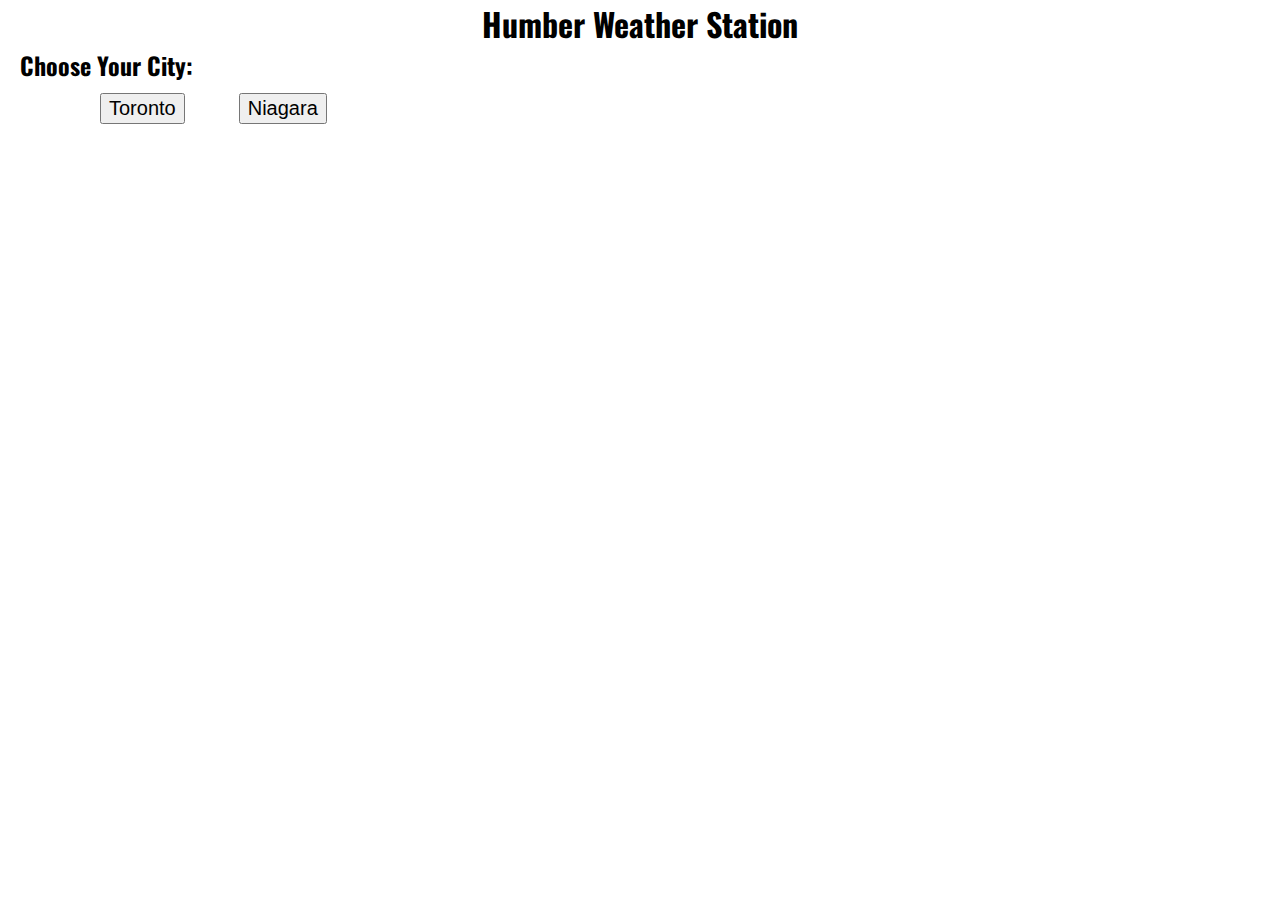
<file: API-weather_fetch/JS-Assign-5-APIs.html>
<!DOCTYPE html>
<html lang="en">

<head>
	<meta charset="utf-8">
	<title>Assignment 5</title>
	<link rel="stylesheet" type="text/css" href="a5-apis.css" />
	<script src="index.js"></script>

</head>

<body>

	<h1>Humber Weather Station</h1>

	<!-- BUTTON BOX -->
	<div id="choose_box">
		<h2>Choose Your City:</h2>
		<div id="buttons">
			<button id="Toronto">Toronto</button>
			<button id="Niagara">Niagara</button>
		</div>
	</div>

	<!-- OUTPUT SECTION -->
	<section id="output">
		<!-- CITY NAME (3.a) AND WEATHER ICON (3.d)-->
		<h3>
			<span id="location"></span>
			Local Weather:
			<span id="icon"></span>
		</h3>

		<!-- TEMPERATURE (3.b) -->
		<p>Current temperature:
			<span id="temperature" class="displayText"></span>
		</p>

		<!-- CONDITIONS (3.c) -->
		<p>Current conditions:
			<span id="conditions" class="displayText"></span>
		</p>

		<!-- A FIFTH PROPERTY OF YOUR CHOOSING (3.e) -->
		<!--<p>
                ADD YOUR OWN MARKUP HERE. YOU MAY PLACE IT ANYWHERE ON THE PAGE THAT YOU FEEL IS APPROPRIATE.
            </p>-->
		<p>Sunrise Time:
			<span id="sunrise" class="displayText"></span>
		</p>



	</section>

</body>

</html>
</file>
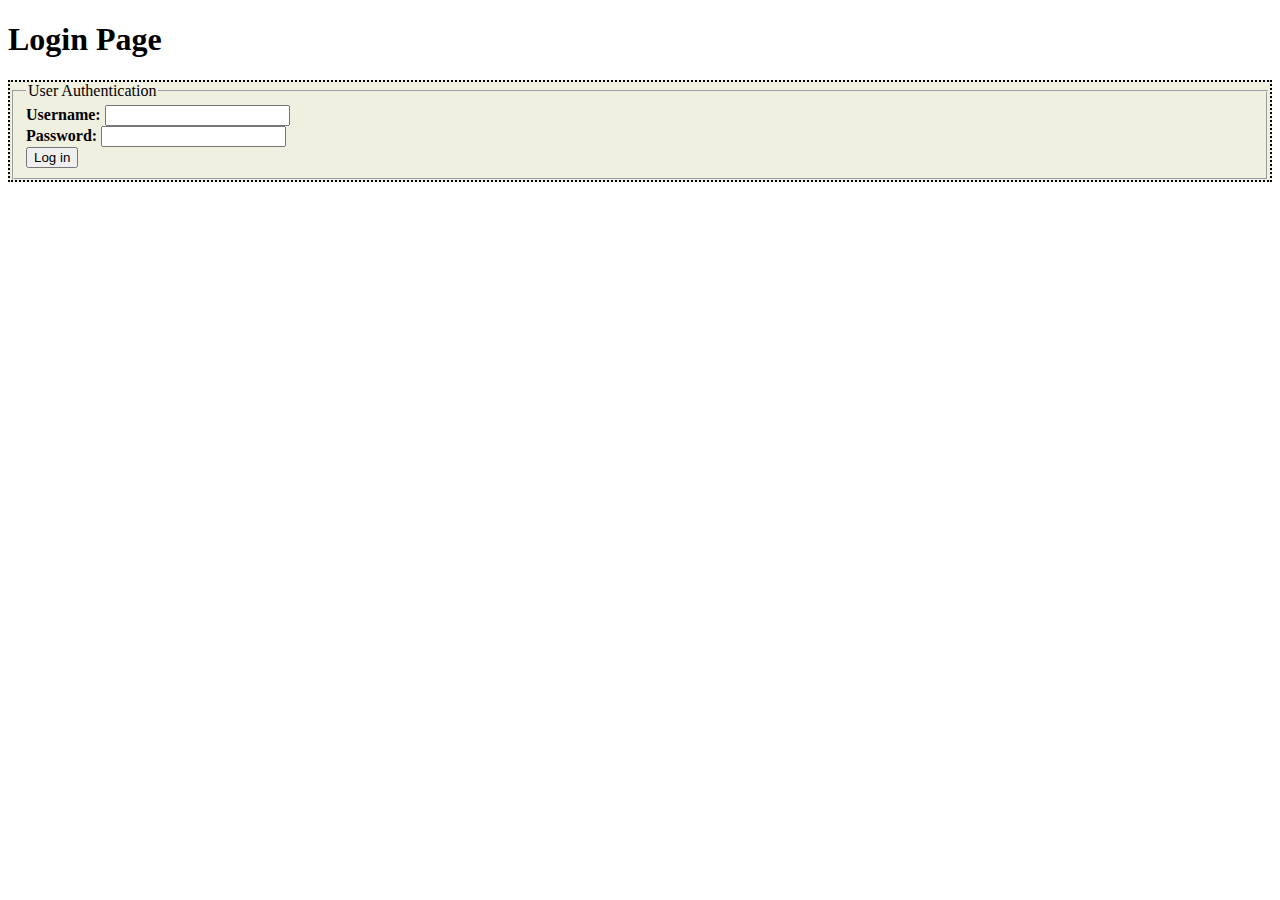
<file: Coding Standards/JSlab2.html>
<!DOCTYPE html>
<html lang="en">
<head>
    <meta charset="UTF-8">
    <meta http-equiv="X-UA-Compatible" content="IE=edge">
    <meta name="viewport" content="width=device-width, initial-scale=1.0">
    <title>Document</title>
    <link rel="stylesheet" href="./Lab2.css">
    <script src="./Lab2.js"></script>
</head>
<body>
    <h1>Login Page</h1>

    <div id="login">
        <Form name="Login" action="#" method="get">
            <fieldset>
    <legend>User Authentication</legend>
    
        
            <div>
                
                <label for="username"><b>Username:</b></label>
                <input type="text" name="username" id="login__username">
            </div>
           <div>
                <label for="password"><b>Password:</b></label>
                <input type="password" name="password" id="login__password">
           </div>
           <div>
            <button type="submit">Log in</button>
           </div>
        
        </fieldset>
    
        </Form>
    
    </div>
        <div id="login__output">
            <div >
                User Name: <span id="login__username_red"></span>
            </div>
            <div >
                Password: <span id="login__password_red"></span>
            </div>
           
        </div>
    
</body>
</html>
</file>
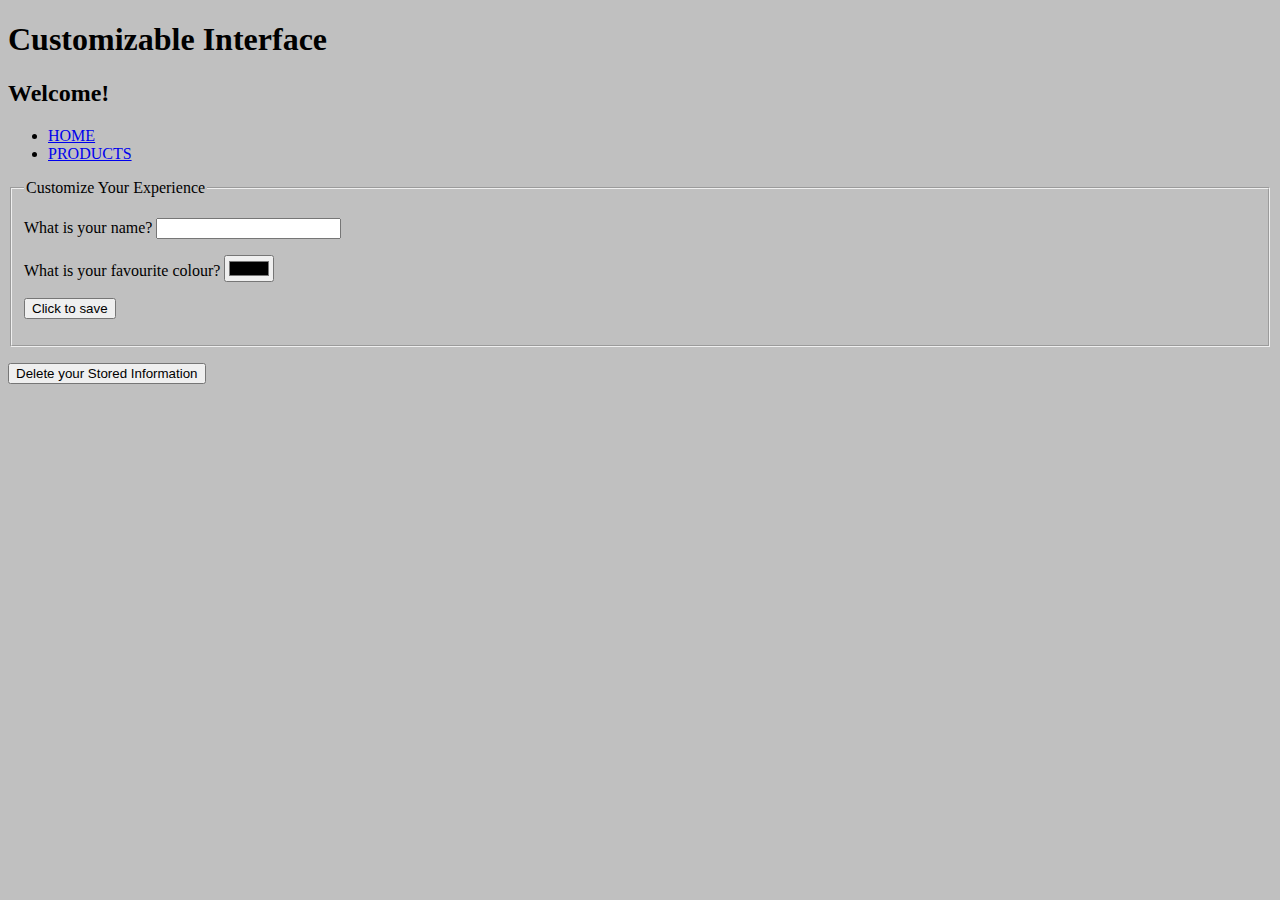
<file: Customised UI/lab9.html>
<!DOCTYPE HTML>
<html lang="en">
<head>
	<meta charset="utf-8" />
	<title>Storing Data</title>
	<style>body{background:#c0c0c0;}</style>
</head>

<body>
	<h1>Customizable Interface</h1>

<!-- WELCOME BOX -->
	<div id="output">
		<h2 id="newMsgBox">Welcome!</h2>
		<nav>
			<ul>
				<li><a href="lab9.html">HOME</a></li>
				<li><a href="products.html">PRODUCTS</a></li>
			</ul>
		</nav>
	</div>

<!--USER PREFERENCES FORM-->
	<form name="infoForm" action="#" method="get">
		<fieldset>
			<legend>Customize Your Experience</legend>
		
			<!--GET USER NAME-->
			<p>
				<label for="inName" >What is your name?</label>
				<input type="text" id="inName" name="f_name"/>
			</p>
		
			<!-- GET COLOUR-->
			<p>
				<label for="inColor" >What is your favourite colour? </label>
				<input type="color" id="inColor" name="f_color" />
			</p>
			
			<p>
				<input type="submit" value="Click to save" />
			<p>
		</fieldset>
	</form>

<!--DELETE COOKIES-->
	<p><input type="button" id="btnDel" value="Delete your Stored Information" /></p>

<script src="lab9.js"></script>
</body>
</html>
</file>
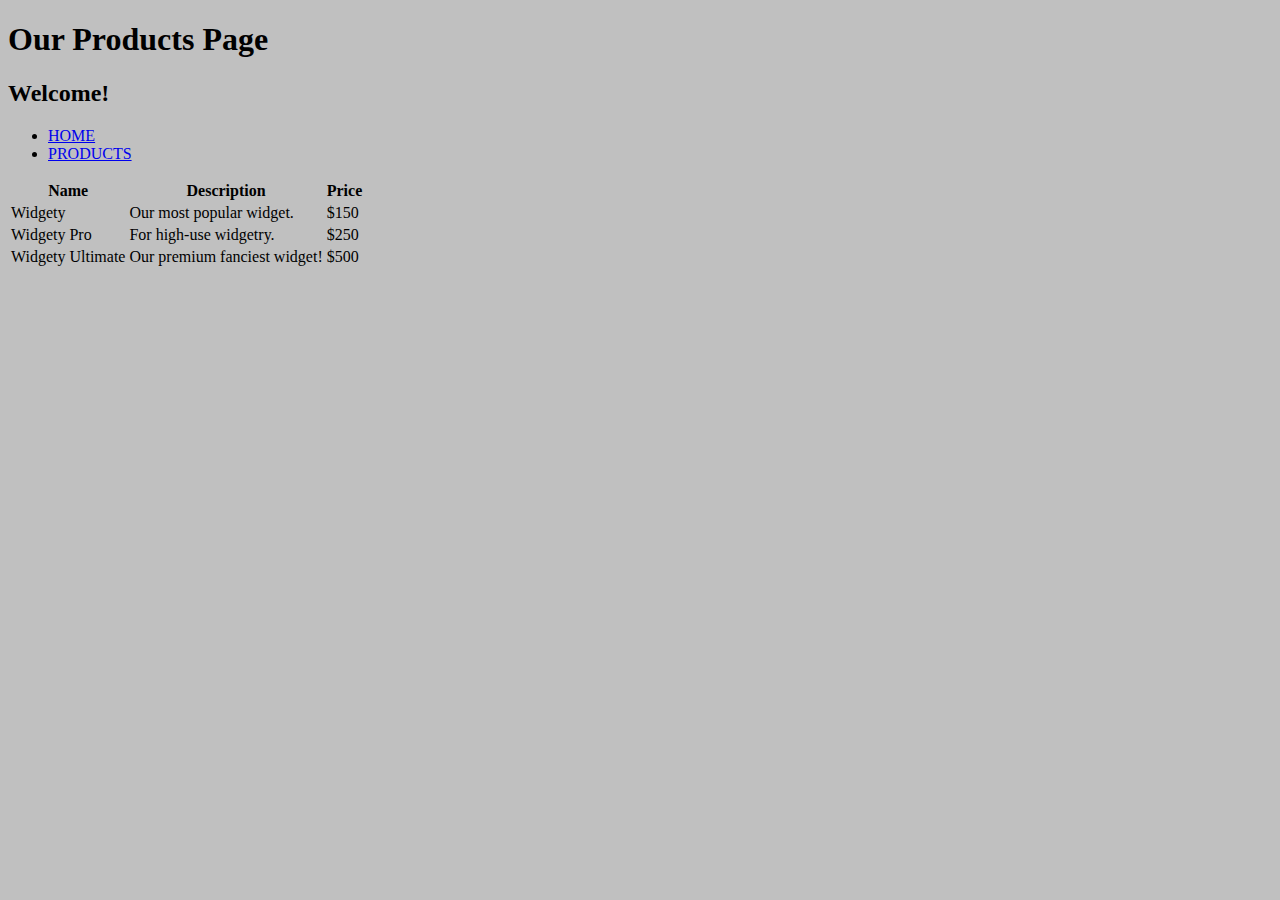
<file: Customised UI/products.html>
<!DOCTYPE HTML>
<html lang="en">
<head>
	<meta charset="utf-8" />
	<title>Products Page</title>
	<style>body{background:#c0c0c0;}</style>
</head>

<body>
	<h1>Our Products Page</h1>

<!-- WELCOME BOX -->
	<div id="output">
		<h2 id="newMsgBox">Welcome!</h2>
		<nav>
			<ul>
				<li><a href="lab9.html">HOME</a></li>
				<li><a href="products.html">PRODUCTS</a></li>
			</ul>
		</nav>
	</div>

	<table>
		<tr><th>Name</th><th>Description</th><th>Price</th></tr>
		<tr><td>Widgety</td><td>Our most popular widget.</td><td>$150</td></tr>
		<tr><td>Widgety Pro</td><td>For high-use widgetry.</td><td>$250</td></tr>
		<tr><td>Widgety Ultimate</td><td>Our premium fanciest widget!</td><td>$500</td></tr>
	</table>

<script src="products.js"></script>
</body>
</html>
</file>
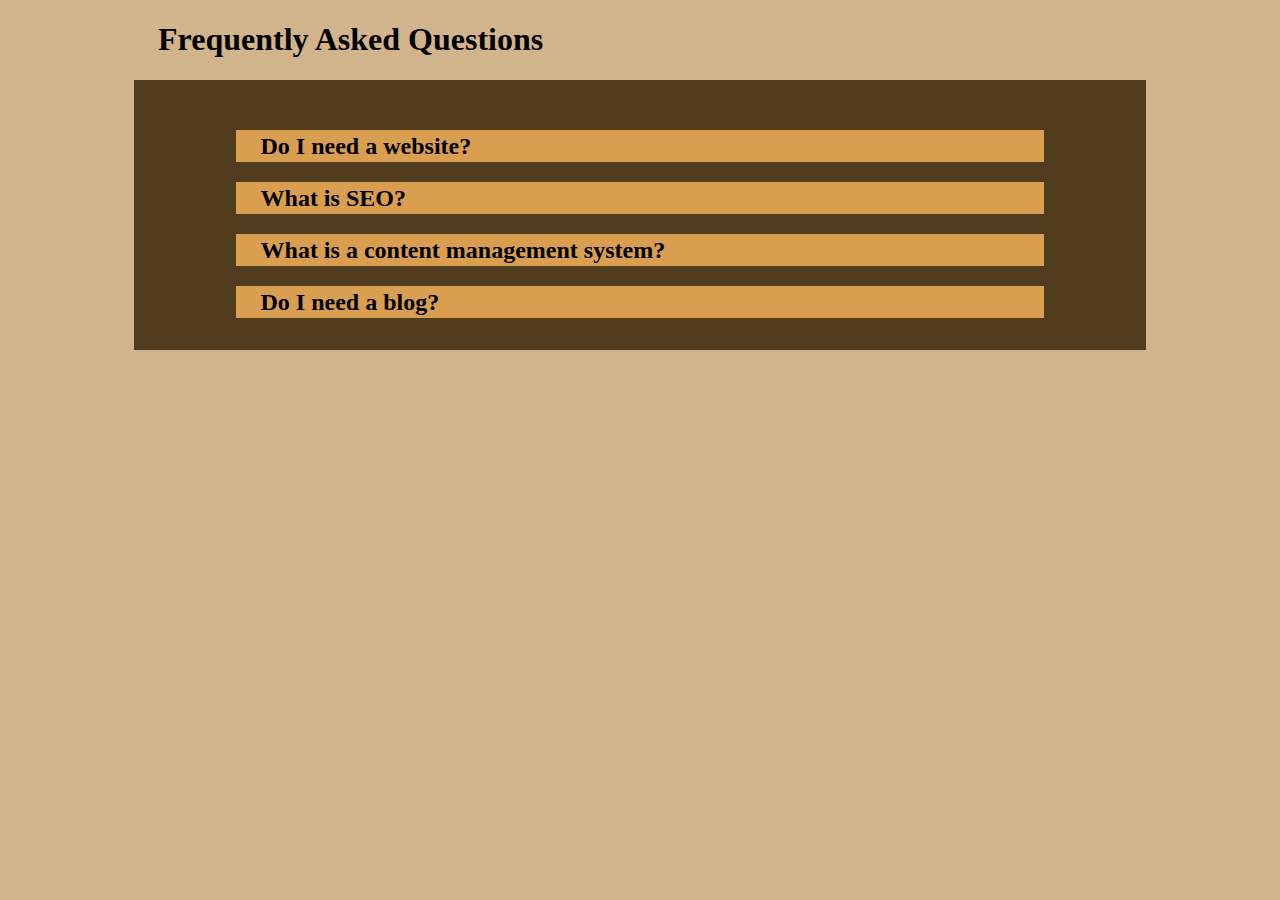
<file: DOM_Jquery/lab10-1-jquery.html>
﻿<!doctype html>
<html lang="en">
<head>
<!--ADD jQUERY FIRST!--><script src="./jquery-3.6.1.min.js"></script>
	<script type="text/javascript" src="lab10-1-jquery.js" ></script>
	<link rel="stylesheet" href="lab10-1-jquery.css" />

	<meta charset="utf-8" />
	<title>jQuery FAQ Page</title>
</head>
<body>
	<h1 id="headTitle">Frequently Asked Questions</h1>
	<div id="mainContain"><!--MAIN CONTENT CONTAINER-->

	<div class="panelContainer"><!-- 1ST PANEL-->
		<h2 id="h21">Do I need a website?</h2>
		<p class="contentBox">Morbi hendrerit accumsan orci, tristique aliquam nunc suscipit nec. Vestibulum consequat ornare nunc, ac tristique urna cursus id. Cras eu viverra leo, vitae rhoncus dui. Vestibulum rutrum neque ac risus eleifend luctus. Phasellus ultrices, enim quis dignissim tempus, nibh sem faucibus nisi, at blandit velit massa in nunc. Praesent enim libero, blandit sed massa ut, imperdiet dictum odio. Maecenas sagittis neque a est porta, at feugiat nulla tempor. Cras vitae tincidunt quam, non interdum quam. Sed imperdiet lacus nibh, eget viverra eros porta ut. Nulla sed tellus velit. Nullam quam dolor, malesuada eget bibendum a, lacinia ac ante.</p>
	</div>

	<div class="panelContainer"><!-- 2ND PANEL-->
		<h2>What is SEO?</h2>
		<p class="contentBox">Aliquam felis orci, varius nec facilisis nec, eleifend ac ante. Donec ligula est, dapibus sed volutpat sit amet, pellentesque id sem. Vestibulum imperdiet volutpat dignissim. Morbi tincidunt lobortis libero et placerat. Pellentesque dignissim diam laoreet, ultricies ligula aliquam, consectetur sapien. Praesent luctus orci in vulputate tincidunt. Aenean fermentum ante non elementum convallis. Sed eget magna enim.</p>
	</div>

	<div class="panelContainer"><!-- 3RD PANEL-->
		<h2>What is a content management system?</h2>
		<p class="contentBox">Morbi hendrerit accumsan orci, tristique aliquam nunc suscipit nec. Vestibulum consequat ornare nunc, ac tristique urna cursus id. Cras eu viverra leo, vitae rhoncus dui. Vestibulum rutrum neque ac risus eleifend luctus. Phasellus ultrices, enim quis dignissim tempus, nibh sem faucibus nisi, at blandit velit massa in nunc. Praesent enim libero, blandit sed massa ut, imperdiet dictum odio. Maecenas sagittis neque a est porta, at feugiat nulla tempor. Cras vitae tincidunt quam, non interdum quam. Sed imperdiet lacus nibh, eget viverra eros porta ut. Nulla sed tellus velit. Nullam quam dolor, malesuada eget bibendum a, lacinia ac ante.</p>
	</div>

	<div class="panelContainer"><!-- 4TH PANEL-->
		<h2>Do I need a blog?</h2>
		<p class="contentBox">Aliquam felis orci, varius nec facilisis nec, eleifend ac ante. Donec ligula est, dapibus sed volutpat sit amet, pellentesque id sem. Vestibulum imperdiet volutpat dignissim. Morbi tincidunt lobortis libero et placerat. Pellentesque dignissim diam laoreet, ultricies ligula aliquam, consectetur sapien. Praesent luctus orci in vulputate tincidunt. Aenean fermentum ante non elementum convallis. Sed eget magna enim.</p>
	</div>

	</div><!--END mainContain-->
  </body>
</html>
</file>
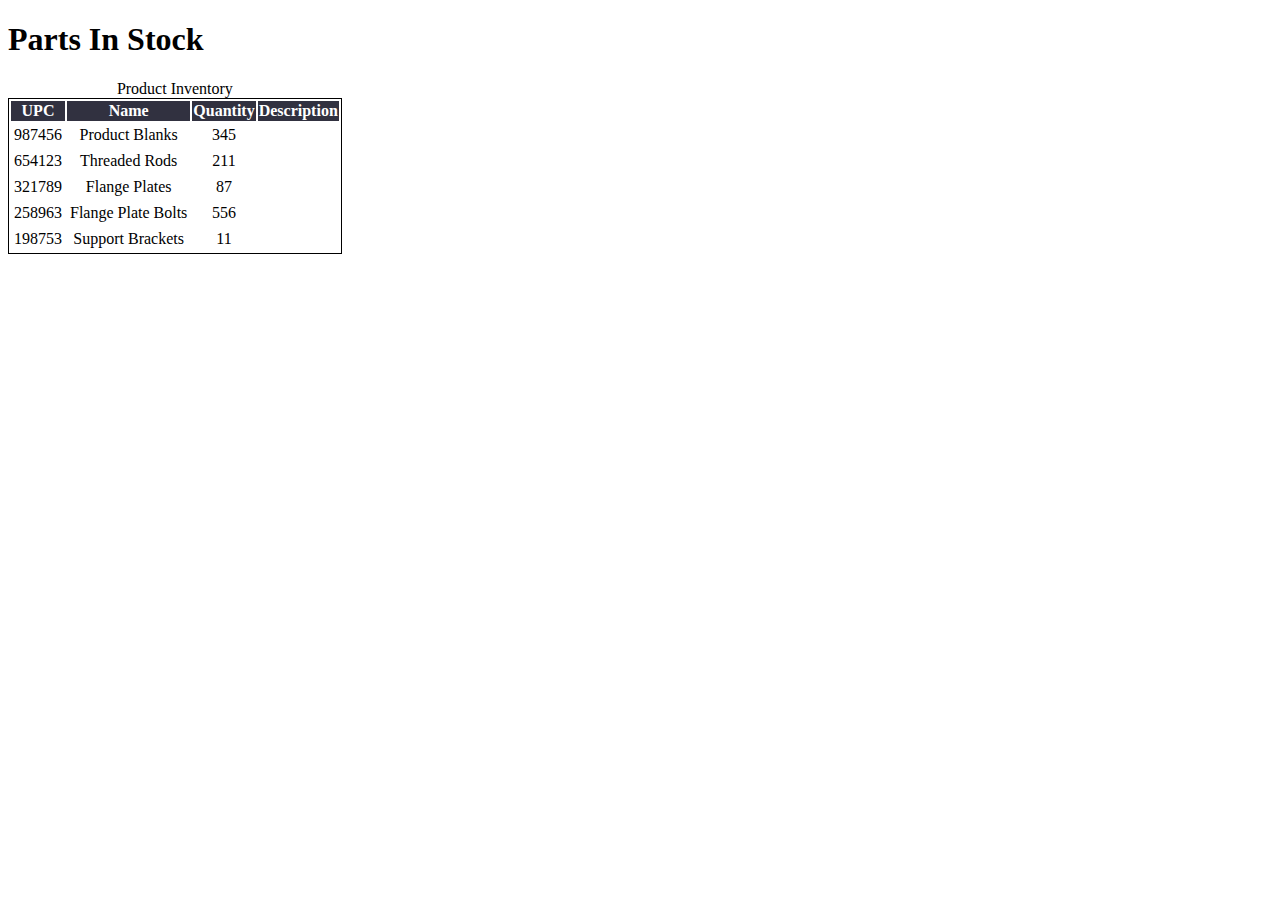
<file: DOM_Jquery/lab10-2-jquery.html>
﻿<!doctype html>
<html lang="en">
<head>

<!--ADD jQUERY FIRST!--><script src="./jquery-3.6.1.min.js"></script>   

    
    <script type="text/javascript" src="lab10-2-jquery.js" ></script>
    
	<style>
        table{border:1px solid;}
        td{text-align:center; padding:3px;}
        th{background:#313140; color:white;}
        tr{background: white; color:black;}
        .selected{background:red; color:white;}
    </style>
    
	<meta charset="utf-8" />
	<title>jQuery Inventory</title>
</head>
<body>
	<h1 id="headTitle">Parts In Stock</h1>

	<!-- INVENTORY TABLE -->
	<table id="tblInventory">
		<caption>Product Inventory</caption>
		<thead>
			<tr><th>UPC</th><th>Name</th><th>Quantity</th><th>Description</th></tr>
		</thead>
		<tbody>
			<tr>
			    <td>987456</td><td>Product Blanks</td><td>345</td><td class="desc">Unfinished template for parts 1000222 to 1000299</td>
			</tr>
			<tr>
			    <td>654123</td><td>Threaded Rods</td><td>211</td><td class="desc">Rods threaded at both ends for Support Brackets</td>
			</tr>
			<tr>
			    <td>321789</td><td>Flange Plates</td><td>87</td><td class="desc">Interface for product blank and threaded rod</td>
			</tr>
			<tr>
			    <td>258963</td><td>Flange Plate Bolts</td><td>556</td><td class="desc">1/2" bolts to secure blanks to flange plates</td>
			</tr>
			<tr>
			    <td>198753</td><td>Support Brackets</td><td>11</td><td class="desc">4' lengths to secure flange plates</td>
			</tr>
		</tbody>
	</table>

</body>
</html>
</file>
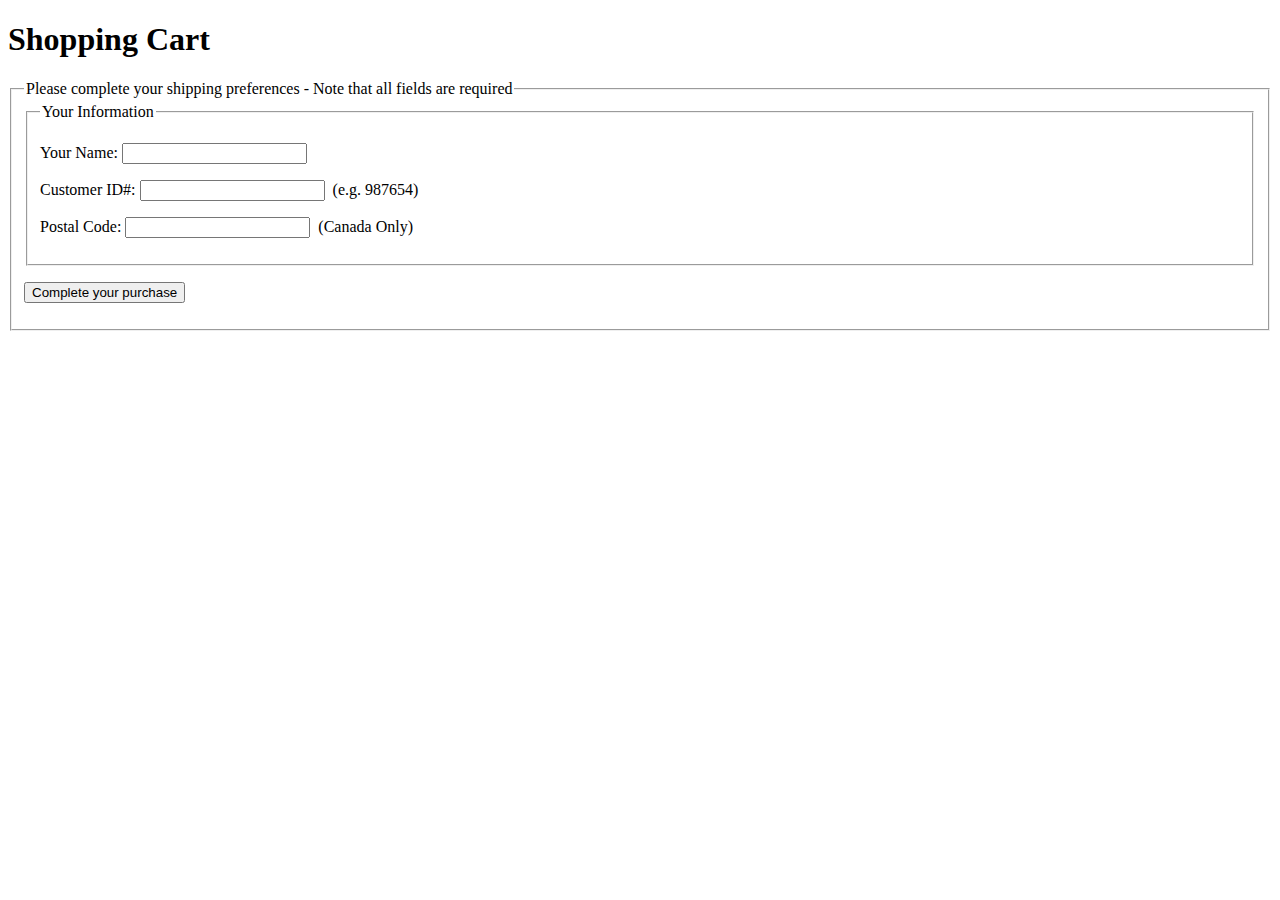
<file: Form Validation/Lab-7-forms.html>
<!DOCTYPE html>
<html lang="en">
<head>
	<meta http-equiv="Content-Type" content="text/html; charset=utf-8" />
	<title>Forms</title>
	<style>#thanks_msg{display: none;}</style>
	<script src="Lab-7-forms.js"></script> 
</head>
<body>
<h1>Shopping Cart</h1>

<!--#### SHIPPING FORM ####-->
<form action="#" method="post" id="shippingForm" name="form_ship">
<fieldset>
	<legend>Please complete your shipping preferences - Note that all fields are required</legend>

	<!--SPEED OF DELIVERY
	<p><label for="in_Speed">Select your speed of delivery</label>
		<select id="in_Speed" name="f_speed">
		  <option value="0">===SELECT===</option>
		  <option value="8">Regular Delivery</option>
		  <option value="20">Express Delivery</option>
		  <option value="100">Next Day Delivery</option>
		</select>
	</p>-->

<!--USER INFORMATION-->
	<fieldset>
		<legend>Your Information</legend>

		<!-- NAME -->
		<p><label for="in_Name">Your Name:</label>
		<input type="text" id="in_Name" name="f_Name" /></p>

		<!-- CUSTOMER ID -->
		<p><label for="in_Id">Customer ID#:</label>
		<input type="text" id="in_Id" name="f_Id" />&nbsp;&nbsp;(e.g. 987654)</p>

		<!-- POSTAL CODE -->
		<p><label for="in_pc">Postal Code:</label>
		<input type="text" id="in_pc" name="f_pc" />&nbsp;&nbsp;(Canada Only)</p>
	</fieldset>
 
<!-- SUBMIT -->
	<p>
		<input type="submit" value="Complete your purchase" name="submit" />
	</p>

</fieldset>
</form>


<!--#### OUTPUT MESSAGE (HIDDEN UNTIL FORM VALIDATES) #### -->
<div id="thanks_msg">
	<h2>Thank you <span id="thanksCustomer"></span> for your purchase!</h2>
	<div>
		<p>Your package will be sent 
<!--	by <span id="thanksSpeed"></span> UNCOMMENT FOR EXTRA CHALLENGE		-->
		to <span id="thanksPC">you</span>.</p>
<!--	<p>The cost of shipping will be $<span id="thanksCost"></span>.</p>		 UNCOMMENT FOR EXTRA CHALLENGE-->
	</div>
</div>


</body>
</html>
</file>
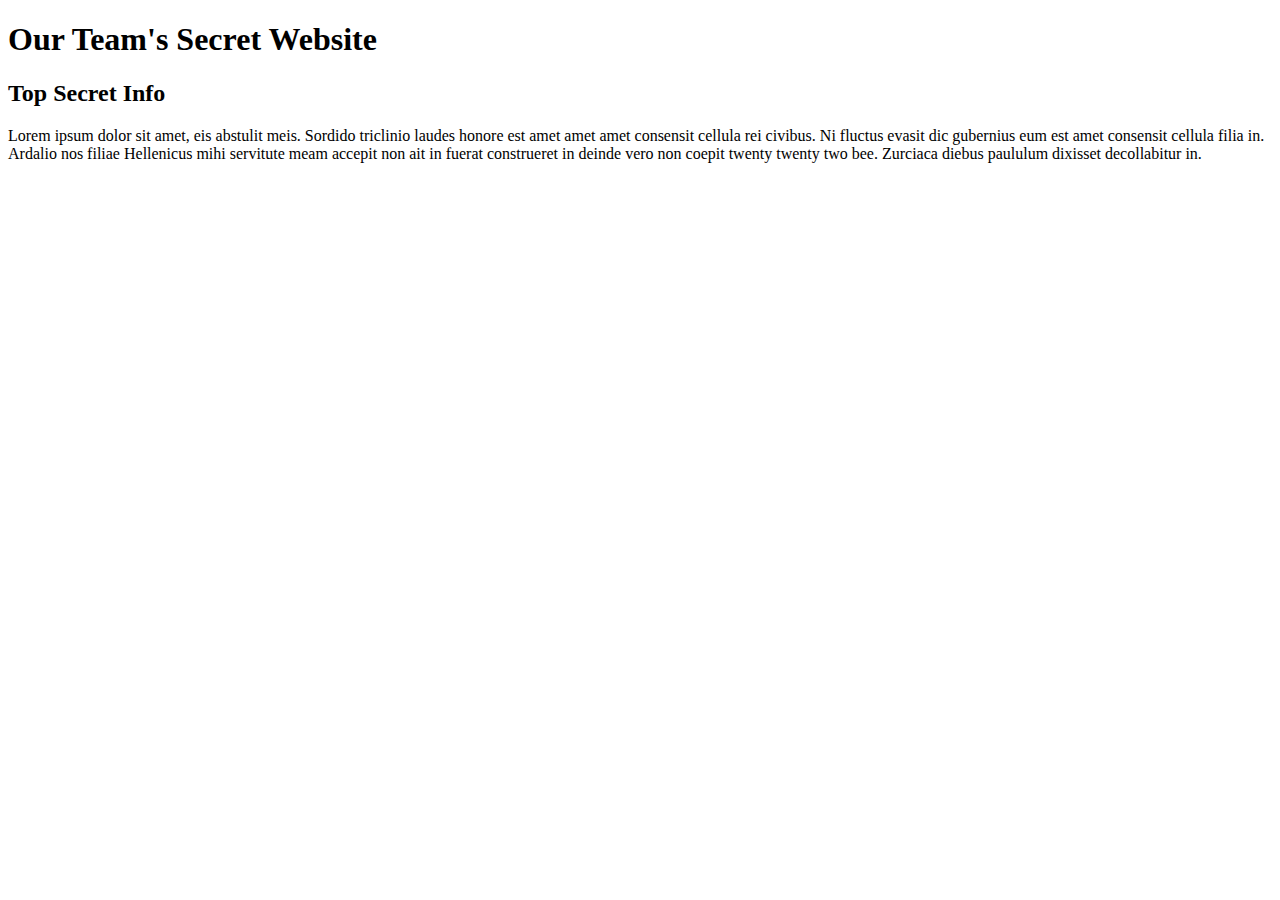
<file: Group Login/JS_Assign-1-groupLogin.html>
﻿<!DOCTYPE html>
<html lang="en">
	<head>
		<meta charset="utf-8" />
		<title>Assignment 2 | Group Login</title>
		<script src="./JS_Lab.js"></script>
	</head>
	<body>
		<h1>Our Team's Secret Website</h1>

		<h2>Top Secret Info</h2>
		<p>Lorem ipsum dolor sit amet, eis abstulit meis. Sordido triclinio laudes honore est amet amet amet consensit cellula rei civibus. Ni fluctus evasit dic gubernius eum est amet consensit cellula filia in. Ardalio nos filiae Hellenicus mihi servitute meam accepit non ait in fuerat construeret in deinde vero non coepit twenty twenty two bee. Zurciaca diebus paululum dixisset decollabitur in.</p>

	</body>
</html>
</file>
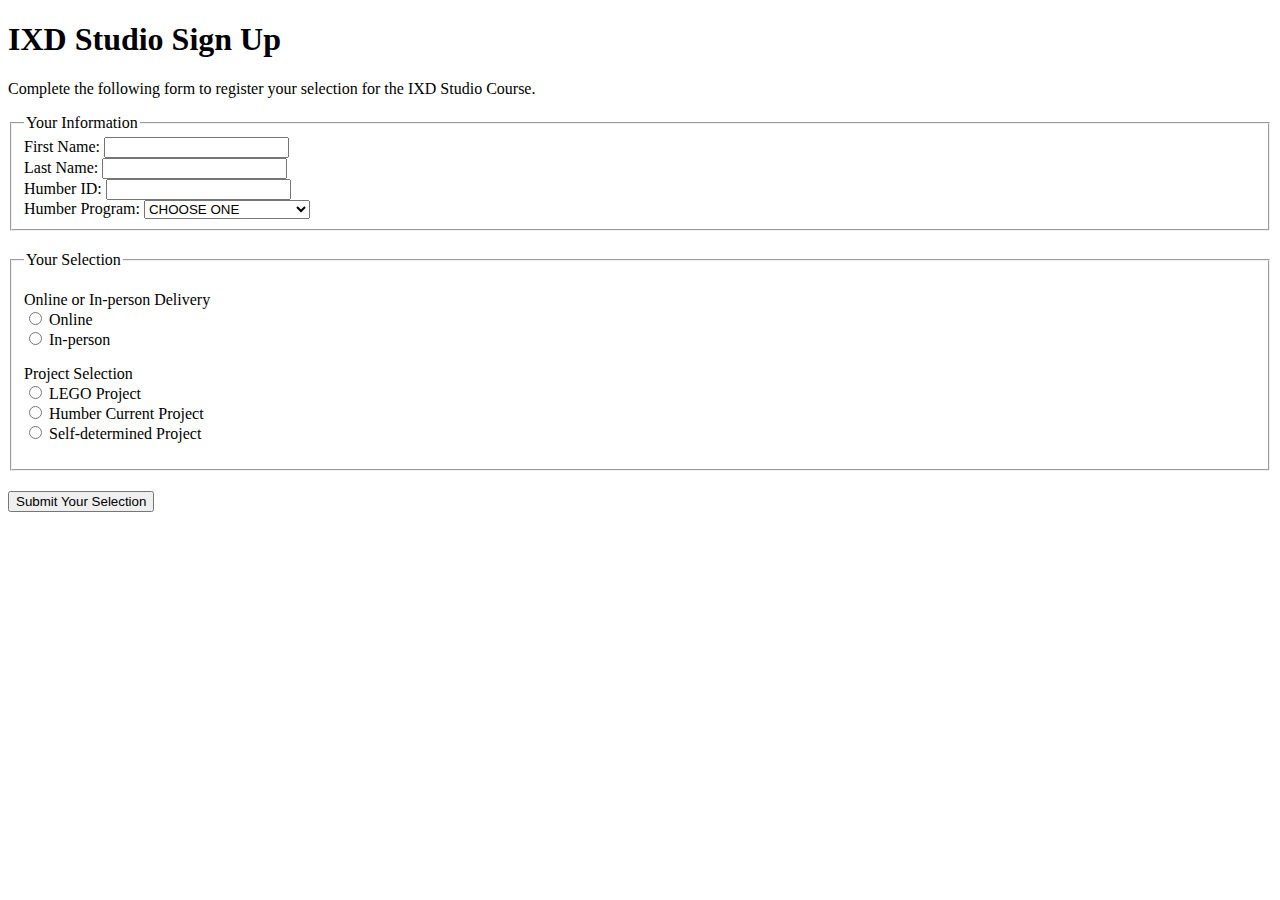
<file: Humber Registration Form/Assign-4-Forms.html>
<!DOCTYPE html>
<html lang="en">
	<head>
		<meta charset="UTF-8" />
		<meta name="viewport" content="width=device-width, initial-scale=1, maximum-scale=1">
		<title>Forms Assignment</title>
		<style>#result{display:none;} fieldset{margin-bottom: 20px;}</style>
		<script src="assign4.js"></script>
	</head>
	<body>
<!-- HEADER SECTION -->
		<header id="welcome">
			<h1>IXD Studio Sign Up</h1>
			<p>Complete the following form to register your selection for the IXD Studio Course.</p>
		</header>

<!-- FORM SECTION -->
		<section id="form">
			<form name="ixdForm" action="#" method="POST">
			
			<fieldset>
				<legend>Your Information</legend>
			<!-- STUDENT NAME -->
				<label for="in_fName">First Name:</label>
				<input type="text" name="f__fName" id="in_fName"/>
				<br/>
				<label for="in_lName">Last Name:</label>
				<input type="text" name="f__lName" id="in_lName"/>
				<br/>
				
			<!-- STUDENT NUMBER-->
				<label for="in_id">Humber ID:</label>
				<input type="text" name="f__id" id="in_id"/>
				<br/>
				
			<!-- PROGRAM -->
				<label for="in_program">Humber Program:</label>
				<select name="f__program" id="in_program">
					<option value="X">CHOOSE ONE</option>
					<option value="CS">Content Strategy</option>
					<option value="UX">User Experience Design</option>
					<option value="WD">Web Development</option>
				</select>
				<br/>
			</fieldset>


			<fieldset>
				<legend>Your Selection</legend>
			<!-- DELIVERY -->
				<p id="caption_deliver">Online or In-person Delivery
					<br/>
					<input type="radio" name="f__deliver" id="in_online" value="online"/>
					<label for="in_online">Online</label>
					<br/>

					<input type="radio" name="f__deliver" id="in_person" value="in-person"/>
					<label for="in_person">In-person</label>
				</p>

			<!-- PROJECT -->
				<p id="caption_project">Project Selection
					<br/>
					<input type="radio" name="f__project" id="in_restaurant" value="restaurant"/>
					<label for="in_restaurant">LEGO Project</label>
					<br/>

					<input type="radio" name="f__project" id="in_humber" value="Humber News"/>
					<label for="in_humber">Humber Current Project</label>
										<br/>

					<input type="radio" name="f__project" id="in_self" value="self-determined"/>
					<label for="in_self">Self-determined Project</label>
				</p>
			</fieldset>
			
			<input type="submit" value="Submit Your Selection" />

			</form>
		</section>
		
		
<!-- OUTPUT MESSAGE SECTION -->
		<section id="result">
			<h2>Thank you! Your registration is complete.</h2>
			
			<p>
				<span id="result__Fname"></span> <span id="result__Lname"></span> (<span id="result__id"></span> in <span id="result__program"></span>) has been registered for the <span id="result__delivery"></span> option of the <span id="result__project"></span> project.
			</p>
		</section>
		
		
	</body>
</html>
</file>
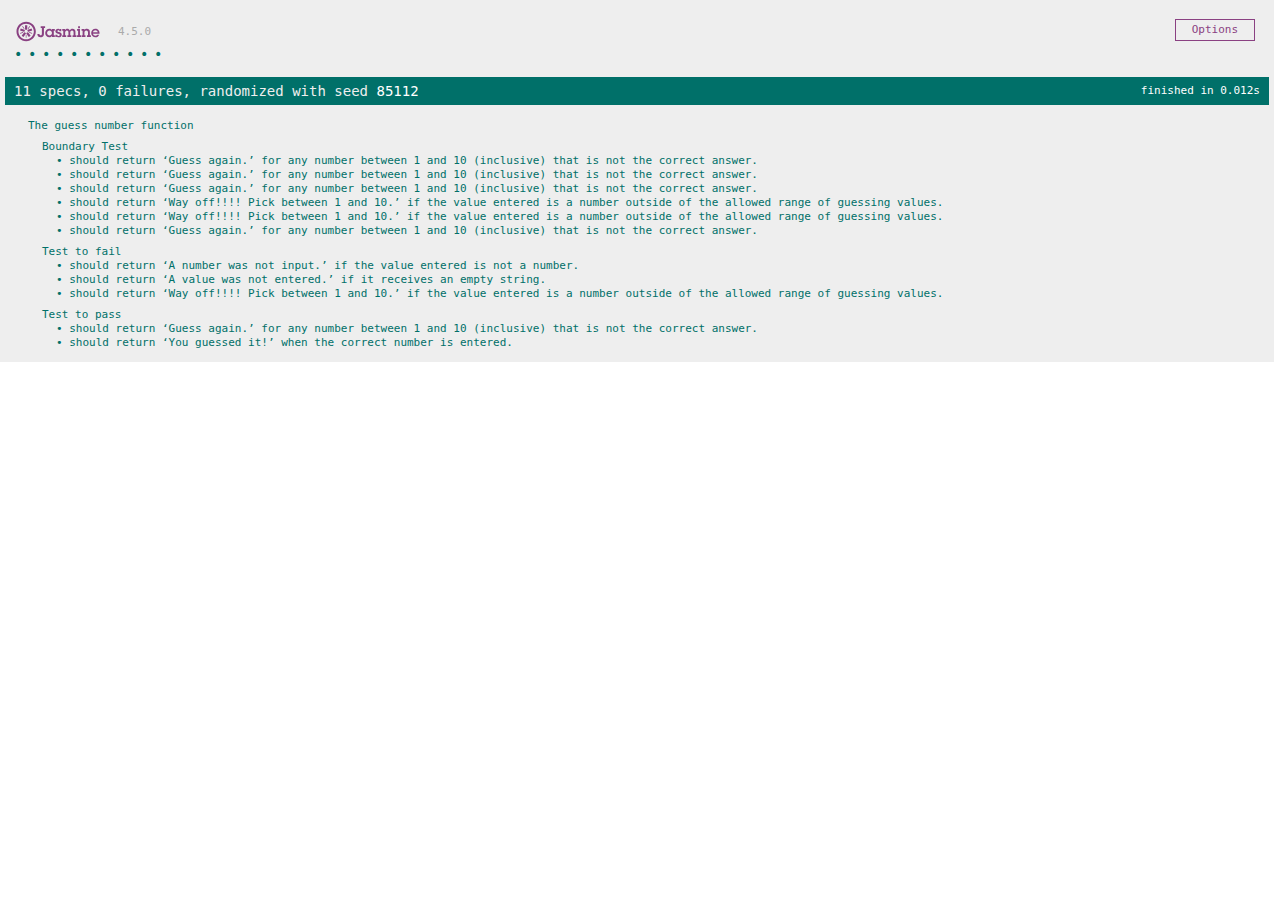
<file: Jasmine 2/SpecRunner.html>
<!DOCTYPE html>
<html>
<head>
  <meta charset="utf-8">
  <title>Jasmine Spec Runner v4.5.0</title>

  <link rel="shortcut icon" type="image/png" href="lib/jasmine-4.5.0/jasmine_favicon.png">
  <link rel="stylesheet" href="lib/jasmine-4.5.0/jasmine.css">

  <script src="lib/jasmine-4.5.0/jasmine.js"></script>
  <script src="lib/jasmine-4.5.0/jasmine-html.js"></script>
  <script src="lib/jasmine-4.5.0/boot0.js"></script>
  <!-- optional: include a file here that configures the Jasmine env -->
  <script src="lib/jasmine-4.5.0/boot1.js"></script>

  <!-- include source files here... -->
  <!-- <script src="src/Player.js"></script> -->
  <script src="src/lab4-guess.js"></script>

  <!-- include spec files here... -->
  <!-- <script src="spec/SpecHelper.js"></script> -->
  <script src="spec/check.js"></script>

</head>

<body>
</body>
</html>
</file>
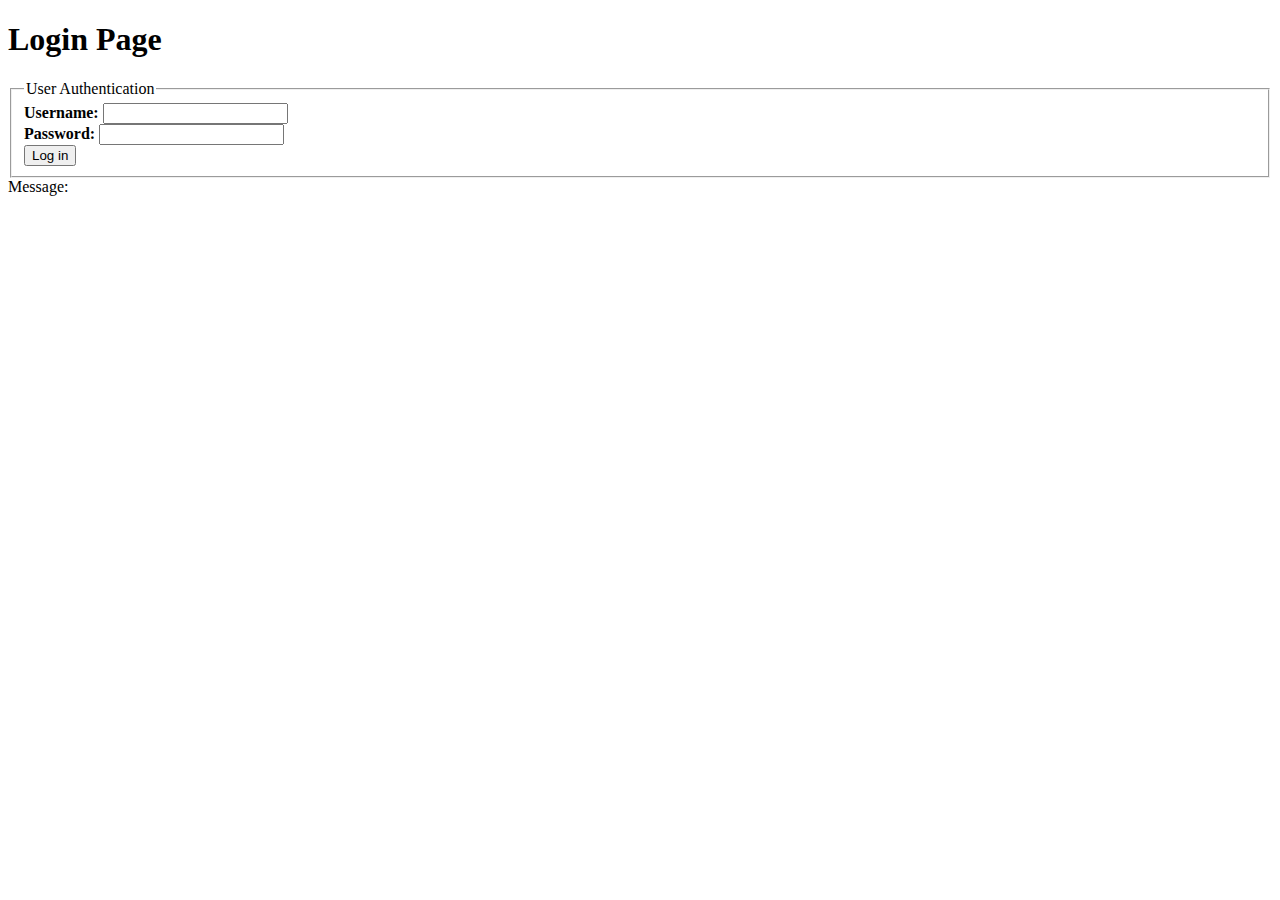
<file: Jasmine/assign1.html>
<!DOCTYPE html>
<html lang="en">
<head>
    <meta charset="UTF-8">
    <meta http-equiv="X-UA-Compatible" content="IE=edge">
    <meta name="viewport" content="width=device-width, initial-scale=1.0">
    <title>Document</title>
    <script src="./jasmine/lib/md5.js"></script>
    <script src="./assign1.js"></script>
    <script src="./jasmine/src/md5Encrypt.js"></script>
    <script src="./jasmine/src/checkLogin.js"></script>
    
</head>
<body>
    <h1>Login Page</h1>

    <div id="login">
        <Form name="Login" action="#" method="get">
            <fieldset>
            <legend>User Authentication</legend>
            <div>
                <label for="username"><b>Username:</b></label>

                <input type="text" name="username" id="login__username">
            </div>
           <div>
                <label for="password"><b>Password:</b></label>
                
                <input type="text" name="password" id="login__password">
           </div>
           <div>
            <button type="submit">Log in</button>
           </div>
        
        </fieldset>
    
        </Form>
    
    </div>
    <div id="login__output">
        <div >
            Message: <span id="login__loginMsg"></span>
       
        </div>
       
    </div>
           
        
    
</body>
</html>
</file>
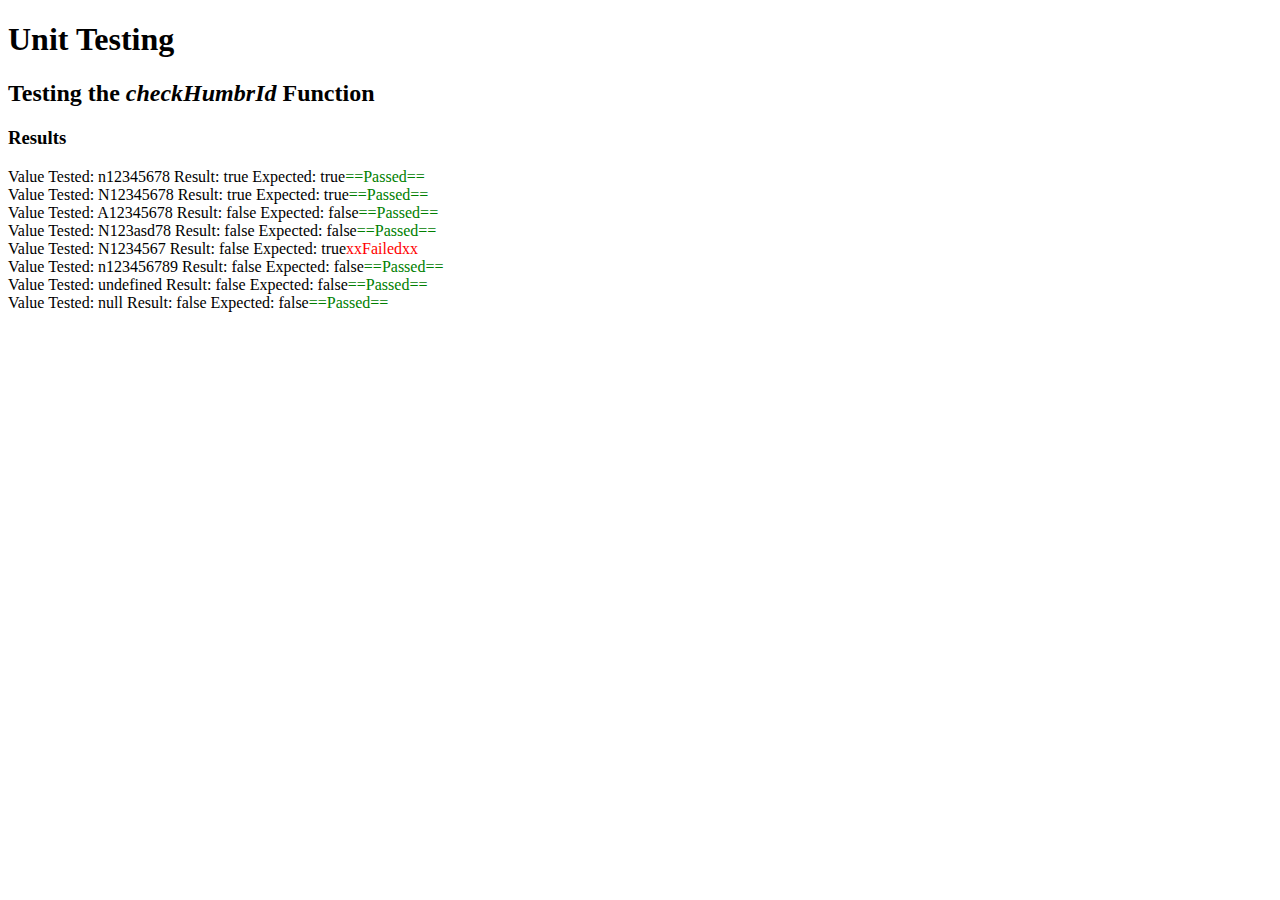
<file: Unit Testing/Lab-3-unittest.html>
<!DOCTYPE HTML>
<html lang="en">
<head>
    <meta charset="UTF-8" />
    <title>Unit Testing</title>
</head>

<body>
    <h1>Unit Testing</h1>
	<h2>Testing the <em>checkHumbrId</em> Function</h2>
	
<!--OUTPUT-->
	<h3>Results</h3>
	<p id="data"></p>

<!--IT IS COMMON TO PUT THE INDIVIDUAL FUNTION(S) INTO THEIR OWN FILE(S) SEPARATE FROM THE UNIT TEST FILE. IF THIS IS THE CASE, WE NEED TO INCLUDE THE FUNCTION FIRST BEFORE THE UNIT TEST, BECAUSE THE UNIT TEST WILL REFER TO THE FUNCTION, THEREFORE, THE FUNCTION NEEDS TO BE LOADED BEFORE THE TEST.-->
<!--THE FILE WITH THE FUNCTION WE WANT TO TEST.-->
<script src="Lab-3-unittest-function.js"></script>

<!--THE FILE WITH THE UNIT TESTS.-->
<script src="Lab-3-unittest-test.js"></script>
</body>
</html>
</file>
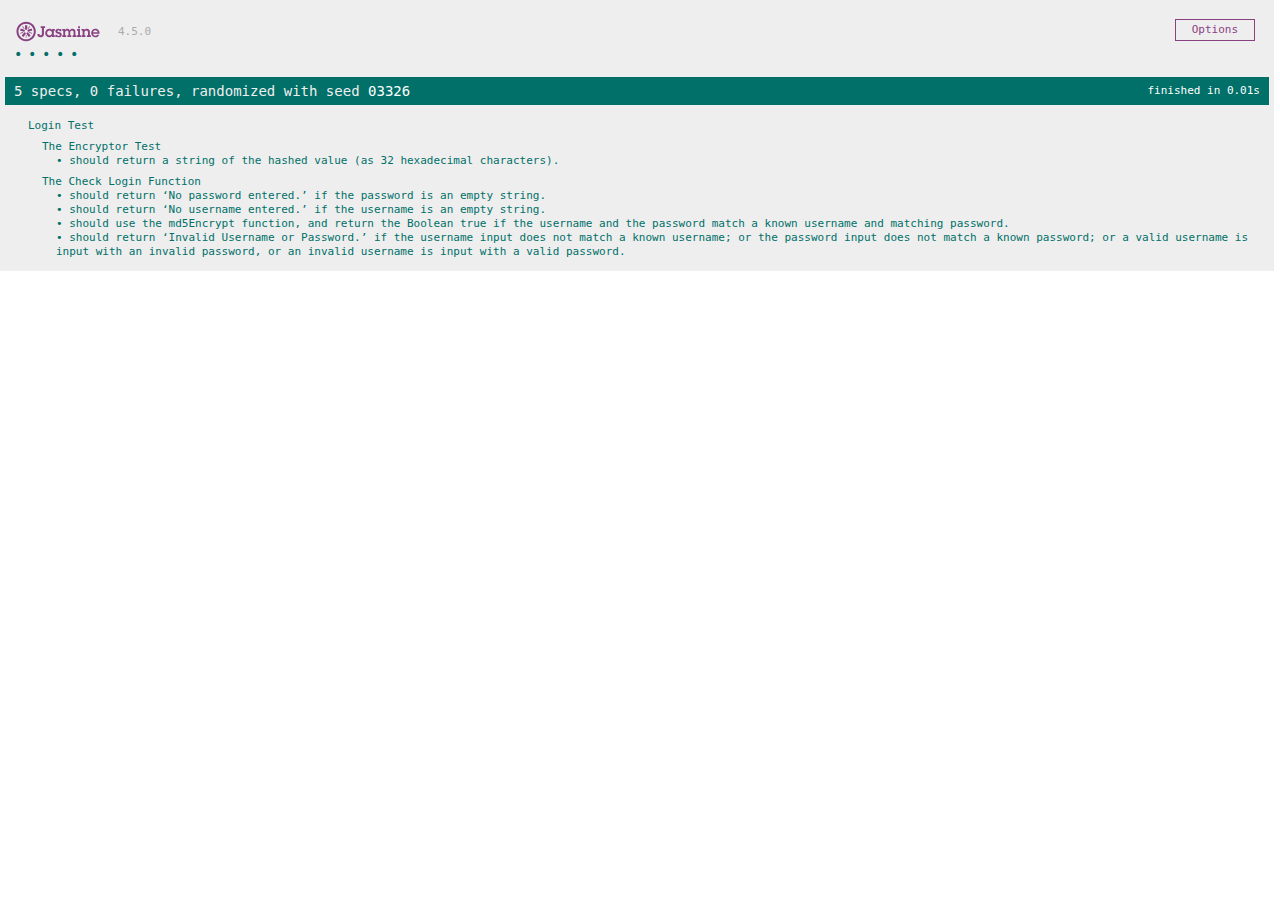
<file: Jasmine/jasmine/SpecRunner.html>
<!DOCTYPE html>
<html>
<head>
  <meta charset="utf-8">
  <title>Jasmine Spec Runner v4.5.0</title>

  <link rel="shortcut icon" type="image/png" href="lib/jasmine-4.5.0/jasmine_favicon.png">
  <link rel="stylesheet" href="lib/jasmine-4.5.0/jasmine.css">

  <script src="lib/jasmine-4.5.0/jasmine.js"></script>
  <script src="lib/jasmine-4.5.0/jasmine-html.js"></script>
  <script src="lib/jasmine-4.5.0/boot0.js"></script>
  <!-- optional: include a file here that configures the Jasmine env -->
  <script src="lib/jasmine-4.5.0/boot1.js"></script>
  <script src="./lib/md5.js"></script>

  <!-- include source files here... -->
  <script src="src/checkLogin.js"></script>
  <script src="src/md5Encrypt.js"></script>

  <!-- include spec files here... -->

  <script src="spec/login_spec.js"></script>

</head>

<body>
</body>
</html>
</file>
<file: Coding Standards/Lab2.css>
#login {
    background-color:#f0f0e1 ;
    border: 2px dotted;
}
label {
    color:#c1c1c1,; 
    font: monospace;
}
        
#login__output {
    margin-top: 15px;
    padding: 30px; 
    border: 2px solid;
    display: none;
}
.bgRed{
    background: red;
}
#login__username_red{
    font-weight: bold;
}
#login__password_red{
    font-weight: bold;
}
</file>
<file: Jasmine 2/lib/jasmine-4.5.0/jasmine.css>
@charset "UTF-8";
body {
  overflow-y: scroll;
}

.jasmine_html-reporter {
  width: 100%;
  background-color: #eee;
  padding: 5px;
  margin: -8px;
  font-size: 11px;
  font-family: Monaco, "Lucida Console", monospace;
  line-height: 14px;
  color: #333;
}
.jasmine_html-reporter a {
  text-decoration: none;
}
.jasmine_html-reporter a:hover {
  text-decoration: underline;
}
.jasmine_html-reporter p, .jasmine_html-reporter h1, .jasmine_html-reporter h2, .jasmine_html-reporter h3, .jasmine_html-reporter h4, .jasmine_html-reporter h5, .jasmine_html-reporter h6 {
  margin: 0;
  line-height: 14px;
}
.jasmine_html-reporter .jasmine-banner,
.jasmine_html-reporter .jasmine-symbol-summary,
.jasmine_html-reporter .jasmine-summary,
.jasmine_html-reporter .jasmine-result-message,
.jasmine_html-reporter .jasmine-spec .jasmine-description,
.jasmine_html-reporter .jasmine-spec-detail .jasmine-description,
.jasmine_html-reporter .jasmine-alert .jasmine-bar,
.jasmine_html-reporter .jasmine-stack-trace {
  padding-left: 9px;
  padding-right: 9px;
}
.jasmine_html-reporter .jasmine-banner {
  position: relative;
}
.jasmine_html-reporter .jasmine-banner .jasmine-title {
  background: url("[data-uri]") no-repeat;
  background: url("[data-uri]") no-repeat, none;
  background-size: 100%;
  display: block;
  float: left;
  width: 90px;
  height: 25px;
}
.jasmine_html-reporter .jasmine-banner .jasmine-version {
  margin-left: 14px;
  position: relative;
  top: 6px;
}
.jasmine_html-reporter #jasmine_content {
  position: fixed;
  right: 100%;
}
.jasmine_html-reporter .jasmine-version {
  color: #aaa;
}
.jasmine_html-reporter .jasmine-banner {
  margin-top: 14px;
}
.jasmine_html-reporter .jasmine-duration {
  color: #fff;
  float: right;
  line-height: 28px;
  padding-right: 9px;
}
.jasmine_html-reporter .jasmine-symbol-summary {
  overflow: hidden;
  margin: 14px 0;
}
.jasmine_html-reporter .jasmine-symbol-summary li {
  display: inline-block;
  height: 10px;
  width: 14px;
  font-size: 16px;
}
.jasmine_html-reporter .jasmine-symbol-summary li.jasmine-passed {
  font-size: 14px;
}
.jasmine_html-reporter .jasmine-symbol-summary li.jasmine-passed:before {
  color: #007069;
  content: "•";
}
.jasmine_html-reporter .jasmine-symbol-summary li.jasmine-failed {
  line-height: 9px;
}
.jasmine_html-reporter .jasmine-symbol-summary li.jasmine-failed:before {
  color: #ca3a11;
  content: "×";
  font-weight: bold;
  margin-left: -1px;
}
.jasmine_html-reporter .jasmine-symbol-summary li.jasmine-excluded {
  font-size: 14px;
}
.jasmine_html-reporter .jasmine-symbol-summary li.jasmine-excluded:before {
  color: #bababa;
  content: "•";
}
.jasmine_html-reporter .jasmine-symbol-summary li.jasmine-excluded-no-display {
  font-size: 14px;
  display: none;
}
.jasmine_html-reporter .jasmine-symbol-summary li.jasmine-pending {
  line-height: 17px;
}
.jasmine_html-reporter .jasmine-symbol-summary li.jasmine-pending:before {
  color: #ba9d37;
  content: "*";
}
.jasmine_html-reporter .jasmine-symbol-summary li.jasmine-empty {
  font-size: 14px;
}
.jasmine_html-reporter .jasmine-symbol-summary li.jasmine-empty:before {
  color: #ba9d37;
  content: "•";
}
.jasmine_html-reporter .jasmine-run-options {
  float: right;
  margin-right: 5px;
  border: 1px solid #8a4182;
  color: #8a4182;
  position: relative;
  line-height: 20px;
}
.jasmine_html-reporter .jasmine-run-options .jasmine-trigger {
  cursor: pointer;
  padding: 8px 16px;
}
.jasmine_html-reporter .jasmine-run-options .jasmine-payload {
  position: absolute;
  display: none;
  right: -1px;
  border: 1px solid #8a4182;
  background-color: #eee;
  white-space: nowrap;
  padding: 4px 8px;
}
.jasmine_html-reporter .jasmine-run-options .jasmine-payload.jasmine-open {
  display: block;
}
.jasmine_html-reporter .jasmine-bar {
  line-height: 28px;
  font-size: 14px;
  display: block;
  color: #eee;
}
.jasmine_html-reporter .jasmine-bar.jasmine-failed, .jasmine_html-reporter .jasmine-bar.jasmine-errored {
  background-color: #ca3a11;
  border-bottom: 1px solid #eee;
}
.jasmine_html-reporter .jasmine-bar.jasmine-passed {
  background-color: #007069;
}
.jasmine_html-reporter .jasmine-bar.jasmine-incomplete {
  background-color: #bababa;
}
.jasmine_html-reporter .jasmine-bar.jasmine-skipped {
  background-color: #bababa;
}
.jasmine_html-reporter .jasmine-bar.jasmine-warning {
  margin-top: 14px;
  margin-bottom: 14px;
  background-color: #ba9d37;
  color: #333;
}
.jasmine_html-reporter .jasmine-bar.jasmine-menu {
  background-color: #fff;
  color: #aaa;
}
.jasmine_html-reporter .jasmine-bar.jasmine-menu a {
  color: #333;
}
.jasmine_html-reporter .jasmine-bar a {
  color: white;
}
.jasmine_html-reporter.jasmine-spec-list .jasmine-bar.jasmine-menu.jasmine-failure-list,
.jasmine_html-reporter.jasmine-spec-list .jasmine-results .jasmine-failures {
  display: none;
}
.jasmine_html-reporter.jasmine-failure-list .jasmine-bar.jasmine-menu.jasmine-spec-list,
.jasmine_html-reporter.jasmine-failure-list .jasmine-summary {
  display: none;
}
.jasmine_html-reporter .jasmine-results {
  margin-top: 14px;
}
.jasmine_html-reporter .jasmine-summary {
  margin-top: 14px;
}
.jasmine_html-reporter .jasmine-summary ul {
  list-style-type: none;
  margin-left: 14px;
  padding-top: 0;
  padding-left: 0;
}
.jasmine_html-reporter .jasmine-summary ul.jasmine-suite {
  margin-top: 7px;
  margin-bottom: 7px;
}
.jasmine_html-reporter .jasmine-summary li.jasmine-passed a {
  color: #007069;
}
.jasmine_html-reporter .jasmine-summary li.jasmine-failed a {
  color: #ca3a11;
}
.jasmine_html-reporter .jasmine-summary li.jasmine-empty a {
  color: #ba9d37;
}
.jasmine_html-reporter .jasmine-summary li.jasmine-pending a {
  color: #ba9d37;
}
.jasmine_html-reporter .jasmine-summary li.jasmine-excluded a {
  color: #bababa;
}
.jasmine_html-reporter .jasmine-specs li.jasmine-passed a:before {
  content: "• ";
}
.jasmine_html-reporter .jasmine-specs li.jasmine-failed a:before {
  content: "× ";
}
.jasmine_html-reporter .jasmine-specs li.jasmine-empty a:before {
  content: "* ";
}
.jasmine_html-reporter .jasmine-specs li.jasmine-pending a:before {
  content: "• ";
}
.jasmine_html-reporter .jasmine-specs li.jasmine-excluded a:before {
  content: "• ";
}
.jasmine_html-reporter .jasmine-description + .jasmine-suite {
  margin-top: 0;
}
.jasmine_html-reporter .jasmine-suite {
  margin-top: 14px;
}
.jasmine_html-reporter .jasmine-suite a {
  color: #333;
}
.jasmine_html-reporter .jasmine-failures .jasmine-spec-detail {
  margin-bottom: 28px;
}
.jasmine_html-reporter .jasmine-failures .jasmine-spec-detail .jasmine-description {
  background-color: #ca3a11;
  color: white;
}
.jasmine_html-reporter .jasmine-failures .jasmine-spec-detail .jasmine-description a {
  color: white;
}
.jasmine_html-reporter .jasmine-result-message {
  padding-top: 14px;
  color: #333;
  white-space: pre-wrap;
}
.jasmine_html-reporter .jasmine-result-message span.jasmine-result {
  display: block;
}
.jasmine_html-reporter .jasmine-stack-trace {
  margin: 5px 0 0 0;
  max-height: 224px;
  overflow: auto;
  line-height: 18px;
  color: #666;
  border: 1px solid #ddd;
  background: white;
  white-space: pre;
}
.jasmine_html-reporter .jasmine-expander a {
  display: block;
  margin-left: 14px;
  color: blue;
  text-decoration: underline;
}
.jasmine_html-reporter .jasmine-expander-contents {
  display: none;
}
.jasmine_html-reporter .jasmine-expanded {
  padding-bottom: 10px;
}
.jasmine_html-reporter .jasmine-expanded .jasmine-expander-contents {
  display: block;
  margin-left: 14px;
  padding: 5px;
}
.jasmine_html-reporter .jasmine-debug-log {
  margin: 5px 0 0 0;
  padding: 5px;
  color: #666;
  border: 1px solid #ddd;
  background: white;
}
.jasmine_html-reporter .jasmine-debug-log table {
  border-spacing: 0;
}
.jasmine_html-reporter .jasmine-debug-log table, .jasmine_html-reporter .jasmine-debug-log th, .jasmine_html-reporter .jasmine-debug-log td {
  border: 1px solid #ddd;
}
</file>
<file: Jasmine/jasmine/lib/jasmine-4.5.0/jasmine.css>
@charset "UTF-8";
body {
  overflow-y: scroll;
}

.jasmine_html-reporter {
  width: 100%;
  background-color: #eee;
  padding: 5px;
  margin: -8px;
  font-size: 11px;
  font-family: Monaco, "Lucida Console", monospace;
  line-height: 14px;
  color: #333;
}
.jasmine_html-reporter a {
  text-decoration: none;
}
.jasmine_html-reporter a:hover {
  text-decoration: underline;
}
.jasmine_html-reporter p, .jasmine_html-reporter h1, .jasmine_html-reporter h2, .jasmine_html-reporter h3, .jasmine_html-reporter h4, .jasmine_html-reporter h5, .jasmine_html-reporter h6 {
  margin: 0;
  line-height: 14px;
}
.jasmine_html-reporter .jasmine-banner,
.jasmine_html-reporter .jasmine-symbol-summary,
.jasmine_html-reporter .jasmine-summary,
.jasmine_html-reporter .jasmine-result-message,
.jasmine_html-reporter .jasmine-spec .jasmine-description,
.jasmine_html-reporter .jasmine-spec-detail .jasmine-description,
.jasmine_html-reporter .jasmine-alert .jasmine-bar,
.jasmine_html-reporter .jasmine-stack-trace {
  padding-left: 9px;
  padding-right: 9px;
}
.jasmine_html-reporter .jasmine-banner {
  position: relative;
}
.jasmine_html-reporter .jasmine-banner .jasmine-title {
  background: url("[data-uri]") no-repeat;
  background: url("[data-uri]") no-repeat, none;
  background-size: 100%;
  display: block;
  float: left;
  width: 90px;
  height: 25px;
}
.jasmine_html-reporter .jasmine-banner .jasmine-version {
  margin-left: 14px;
  position: relative;
  top: 6px;
}
.jasmine_html-reporter #jasmine_content {
  position: fixed;
  right: 100%;
}
.jasmine_html-reporter .jasmine-version {
  color: #aaa;
}
.jasmine_html-reporter .jasmine-banner {
  margin-top: 14px;
}
.jasmine_html-reporter .jasmine-duration {
  color: #fff;
  float: right;
  line-height: 28px;
  padding-right: 9px;
}
.jasmine_html-reporter .jasmine-symbol-summary {
  overflow: hidden;
  margin: 14px 0;
}
.jasmine_html-reporter .jasmine-symbol-summary li {
  display: inline-block;
  height: 10px;
  width: 14px;
  font-size: 16px;
}
.jasmine_html-reporter .jasmine-symbol-summary li.jasmine-passed {
  font-size: 14px;
}
.jasmine_html-reporter .jasmine-symbol-summary li.jasmine-passed:before {
  color: #007069;
  content: "•";
}
.jasmine_html-reporter .jasmine-symbol-summary li.jasmine-failed {
  line-height: 9px;
}
.jasmine_html-reporter .jasmine-symbol-summary li.jasmine-failed:before {
  color: #ca3a11;
  content: "×";
  font-weight: bold;
  margin-left: -1px;
}
.jasmine_html-reporter .jasmine-symbol-summary li.jasmine-excluded {
  font-size: 14px;
}
.jasmine_html-reporter .jasmine-symbol-summary li.jasmine-excluded:before {
  color: #bababa;
  content: "•";
}
.jasmine_html-reporter .jasmine-symbol-summary li.jasmine-excluded-no-display {
  font-size: 14px;
  display: none;
}
.jasmine_html-reporter .jasmine-symbol-summary li.jasmine-pending {
  line-height: 17px;
}
.jasmine_html-reporter .jasmine-symbol-summary li.jasmine-pending:before {
  color: #ba9d37;
  content: "*";
}
.jasmine_html-reporter .jasmine-symbol-summary li.jasmine-empty {
  font-size: 14px;
}
.jasmine_html-reporter .jasmine-symbol-summary li.jasmine-empty:before {
  color: #ba9d37;
  content: "•";
}
.jasmine_html-reporter .jasmine-run-options {
  float: right;
  margin-right: 5px;
  border: 1px solid #8a4182;
  color: #8a4182;
  position: relative;
  line-height: 20px;
}
.jasmine_html-reporter .jasmine-run-options .jasmine-trigger {
  cursor: pointer;
  padding: 8px 16px;
}
.jasmine_html-reporter .jasmine-run-options .jasmine-payload {
  position: absolute;
  display: none;
  right: -1px;
  border: 1px solid #8a4182;
  background-color: #eee;
  white-space: nowrap;
  padding: 4px 8px;
}
.jasmine_html-reporter .jasmine-run-options .jasmine-payload.jasmine-open {
  display: block;
}
.jasmine_html-reporter .jasmine-bar {
  line-height: 28px;
  font-size: 14px;
  display: block;
  color: #eee;
}
.jasmine_html-reporter .jasmine-bar.jasmine-failed, .jasmine_html-reporter .jasmine-bar.jasmine-errored {
  background-color: #ca3a11;
  border-bottom: 1px solid #eee;
}
.jasmine_html-reporter .jasmine-bar.jasmine-passed {
  background-color: #007069;
}
.jasmine_html-reporter .jasmine-bar.jasmine-incomplete {
  background-color: #bababa;
}
.jasmine_html-reporter .jasmine-bar.jasmine-skipped {
  background-color: #bababa;
}
.jasmine_html-reporter .jasmine-bar.jasmine-warning {
  margin-top: 14px;
  margin-bottom: 14px;
  background-color: #ba9d37;
  color: #333;
}
.jasmine_html-reporter .jasmine-bar.jasmine-menu {
  background-color: #fff;
  color: #aaa;
}
.jasmine_html-reporter .jasmine-bar.jasmine-menu a {
  color: #333;
}
.jasmine_html-reporter .jasmine-bar a {
  color: white;
}
.jasmine_html-reporter.jasmine-spec-list .jasmine-bar.jasmine-menu.jasmine-failure-list,
.jasmine_html-reporter.jasmine-spec-list .jasmine-results .jasmine-failures {
  display: none;
}
.jasmine_html-reporter.jasmine-failure-list .jasmine-bar.jasmine-menu.jasmine-spec-list,
.jasmine_html-reporter.jasmine-failure-list .jasmine-summary {
  display: none;
}
.jasmine_html-reporter .jasmine-results {
  margin-top: 14px;
}
.jasmine_html-reporter .jasmine-summary {
  margin-top: 14px;
}
.jasmine_html-reporter .jasmine-summary ul {
  list-style-type: none;
  margin-left: 14px;
  padding-top: 0;
  padding-left: 0;
}
.jasmine_html-reporter .jasmine-summary ul.jasmine-suite {
  margin-top: 7px;
  margin-bottom: 7px;
}
.jasmine_html-reporter .jasmine-summary li.jasmine-passed a {
  color: #007069;
}
.jasmine_html-reporter .jasmine-summary li.jasmine-failed a {
  color: #ca3a11;
}
.jasmine_html-reporter .jasmine-summary li.jasmine-empty a {
  color: #ba9d37;
}
.jasmine_html-reporter .jasmine-summary li.jasmine-pending a {
  color: #ba9d37;
}
.jasmine_html-reporter .jasmine-summary li.jasmine-excluded a {
  color: #bababa;
}
.jasmine_html-reporter .jasmine-specs li.jasmine-passed a:before {
  content: "• ";
}
.jasmine_html-reporter .jasmine-specs li.jasmine-failed a:before {
  content: "× ";
}
.jasmine_html-reporter .jasmine-specs li.jasmine-empty a:before {
  content: "* ";
}
.jasmine_html-reporter .jasmine-specs li.jasmine-pending a:before {
  content: "• ";
}
.jasmine_html-reporter .jasmine-specs li.jasmine-excluded a:before {
  content: "• ";
}
.jasmine_html-reporter .jasmine-description + .jasmine-suite {
  margin-top: 0;
}
.jasmine_html-reporter .jasmine-suite {
  margin-top: 14px;
}
.jasmine_html-reporter .jasmine-suite a {
  color: #333;
}
.jasmine_html-reporter .jasmine-failures .jasmine-spec-detail {
  margin-bottom: 28px;
}
.jasmine_html-reporter .jasmine-failures .jasmine-spec-detail .jasmine-description {
  background-color: #ca3a11;
  color: white;
}
.jasmine_html-reporter .jasmine-failures .jasmine-spec-detail .jasmine-description a {
  color: white;
}
.jasmine_html-reporter .jasmine-result-message {
  padding-top: 14px;
  color: #333;
  white-space: pre-wrap;
}
.jasmine_html-reporter .jasmine-result-message span.jasmine-result {
  display: block;
}
.jasmine_html-reporter .jasmine-stack-trace {
  margin: 5px 0 0 0;
  max-height: 224px;
  overflow: auto;
  line-height: 18px;
  color: #666;
  border: 1px solid #ddd;
  background: white;
  white-space: pre;
}
.jasmine_html-reporter .jasmine-expander a {
  display: block;
  margin-left: 14px;
  color: blue;
  text-decoration: underline;
}
.jasmine_html-reporter .jasmine-expander-contents {
  display: none;
}
.jasmine_html-reporter .jasmine-expanded {
  padding-bottom: 10px;
}
.jasmine_html-reporter .jasmine-expanded .jasmine-expander-contents {
  display: block;
  margin-left: 14px;
  padding: 5px;
}
.jasmine_html-reporter .jasmine-debug-log {
  margin: 5px 0 0 0;
  padding: 5px;
  color: #666;
  border: 1px solid #ddd;
  background: white;
}
.jasmine_html-reporter .jasmine-debug-log table {
  border-spacing: 0;
}
.jasmine_html-reporter .jasmine-debug-log table, .jasmine_html-reporter .jasmine-debug-log th, .jasmine_html-reporter .jasmine-debug-log td {
  border: 1px solid #ddd;
}
</file>
<file: API-weather_fetch/a5-apis.css>
/*JS Assignment 5: Open Weather Map API */
/* IMPORT FONTS */
@import url('https://fonts.googleapis.com/css2?family=Merriweather:wght@900&family=Oswald&display=swap');

/* RESET */
*{margin: 0;padding:0;}

/* ELEMENT STYLING */
h1,h2,h3,h4 {font-family: 'Oswald', sans-serif;}
h1{text-align: center;}
h2{margin-left:20px;margin-bottom: 10px;}
h3{margin-bottom: 20px;}
p {
	font-family: 'Merriweather', serif;
	margin: 10px ;
}
button{
	margin-left:50px;
	font-size: 1.25em;
	padding: 2px 7px;
}

/* IDs */
#choose_box{margin-bottom: 30px;}
#buttons{margin-left:50px;}

#output {
	display:none;
	width: 90%;
	margin: 0 auto;
	padding: 0px 20px;
	background-color: #f4f2c9;
	border: 5px solid #265999;
	border-radius: 10px;
	
}

#icon {
	position: relative;
	top: 15px;
}

/* CLASSES */
.displayText {
	font-family: monospace;
	font-size: 2em;
	padding-left: 5px;
}
</file>
